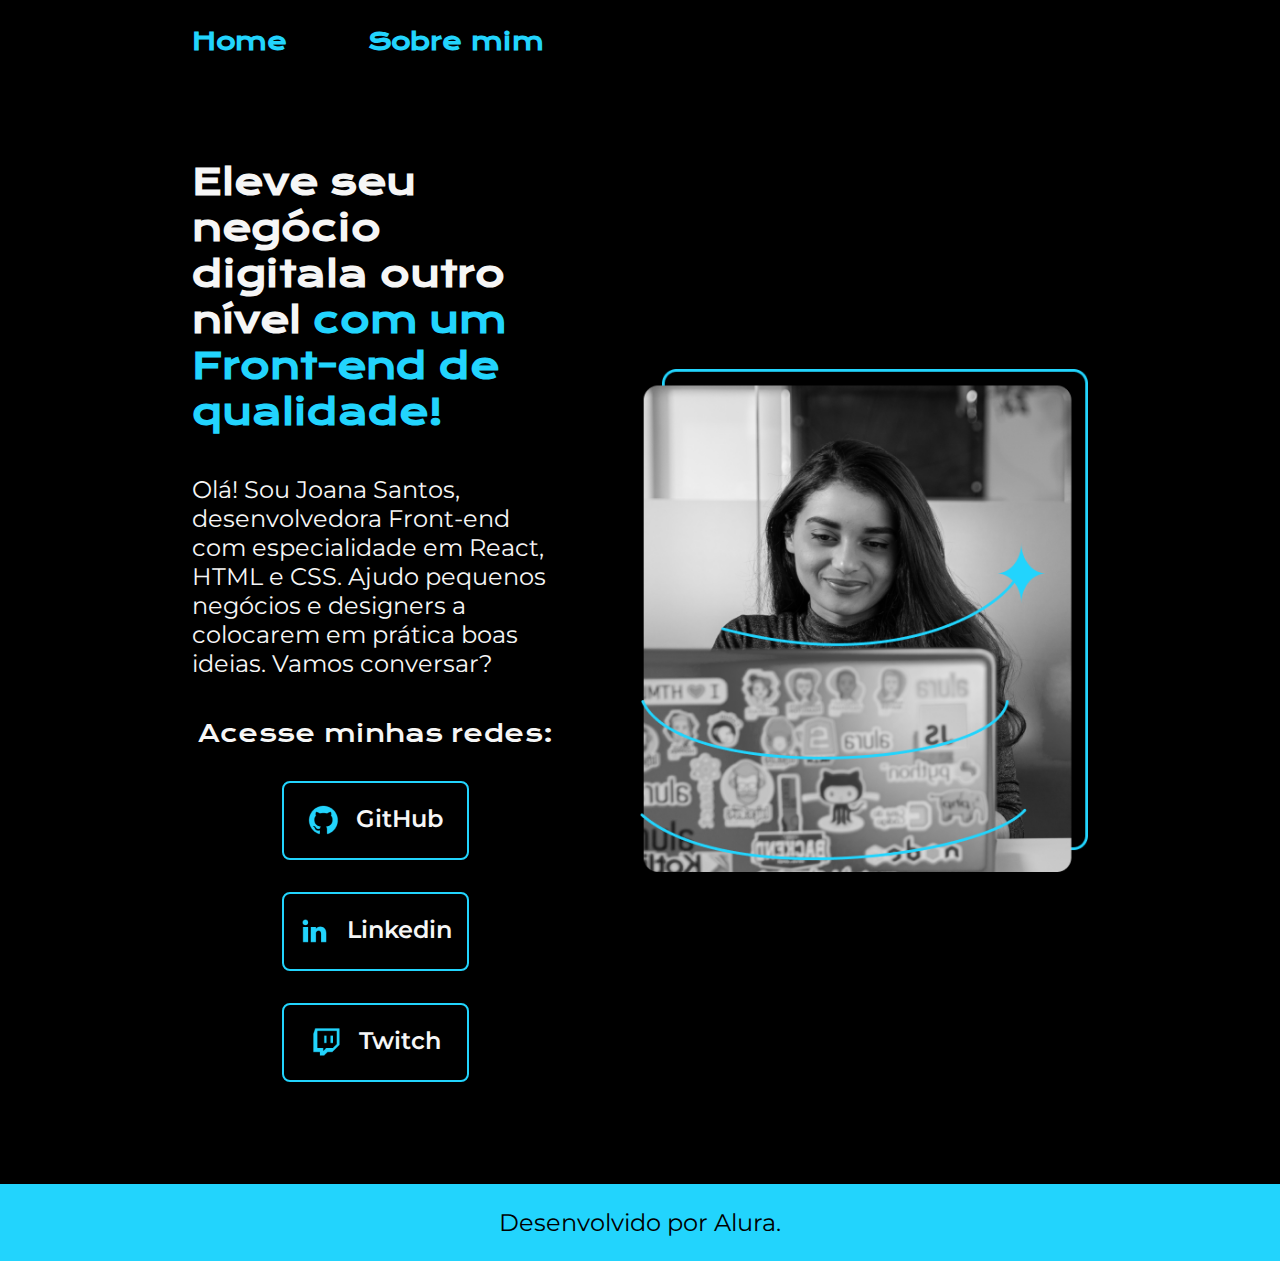
<file: index.html>
<!DOCTYPE html>
<html lang="pt-br">

<head>
    <meta charset="UTF-8">
    <meta name="viewport" content="width=device-width, initial-scale=1.0">
    <title>Portfólio</title>
    <link rel="stylesheet" href="style/style.css">
</head>

<body>
   <header class="cabecalho">
    <nav class="cabecalho__menu">
        <a class="cabecalho__menu__link" href="index.html">Home</a>
        <a class="cabecalho__menu__link" href="about.html">Sobre mim</a>
    </nav>
   </header>
   <main class="apresentacao">
        <section class="apresentacao__conteudo">
            <h1 class="apresentacao__conteudo__titulo">Eleve seu negócio digitala outro nível <strong class="titulo-destaque">com um Front-end de qualidade!</strong></h1>
            <p class="apresentacao__conteudo__titulo__paragrafo">Olá! Sou Joana Santos, desenvolvedora Front-end com especialidade em React, HTML e CSS. Ajudo pequenos negócios e designers a colocarem em prática boas ideias. Vamos conversar?</p>
            <div class="apresentacao__links">
                <h2 class="apresentacao__links__subtitulo">Acesse minhas redes:</h2>
                <a class="apresentacao__links__link" href="https://github.com/rafaballerini">
                    <img src="assetis/github.png" alt="">
                    GitHub
                </a>
                <a class="apresentacao__links__link" href="https://linkedin.com/in/rafaellaballerini">
                    <img src="assetis/linkedin.png" alt="">
                    Linkedin
                </a>
                <a class="apresentacao__links__link" href="https://twitvh.tv/guilimadev">
                    <img src="assetis/twitch.png" alt="">
                    Twitch
                </a> 
                
            </div>
        </section>
    <img class="apresentacao__imagem" src="assetis/joana.png" alt="joana santos">
</main>
   <footer class="rodape">
    <p>Desenvolvido por Alura.</p>
   </footer> 
</body>

</html>
</file>
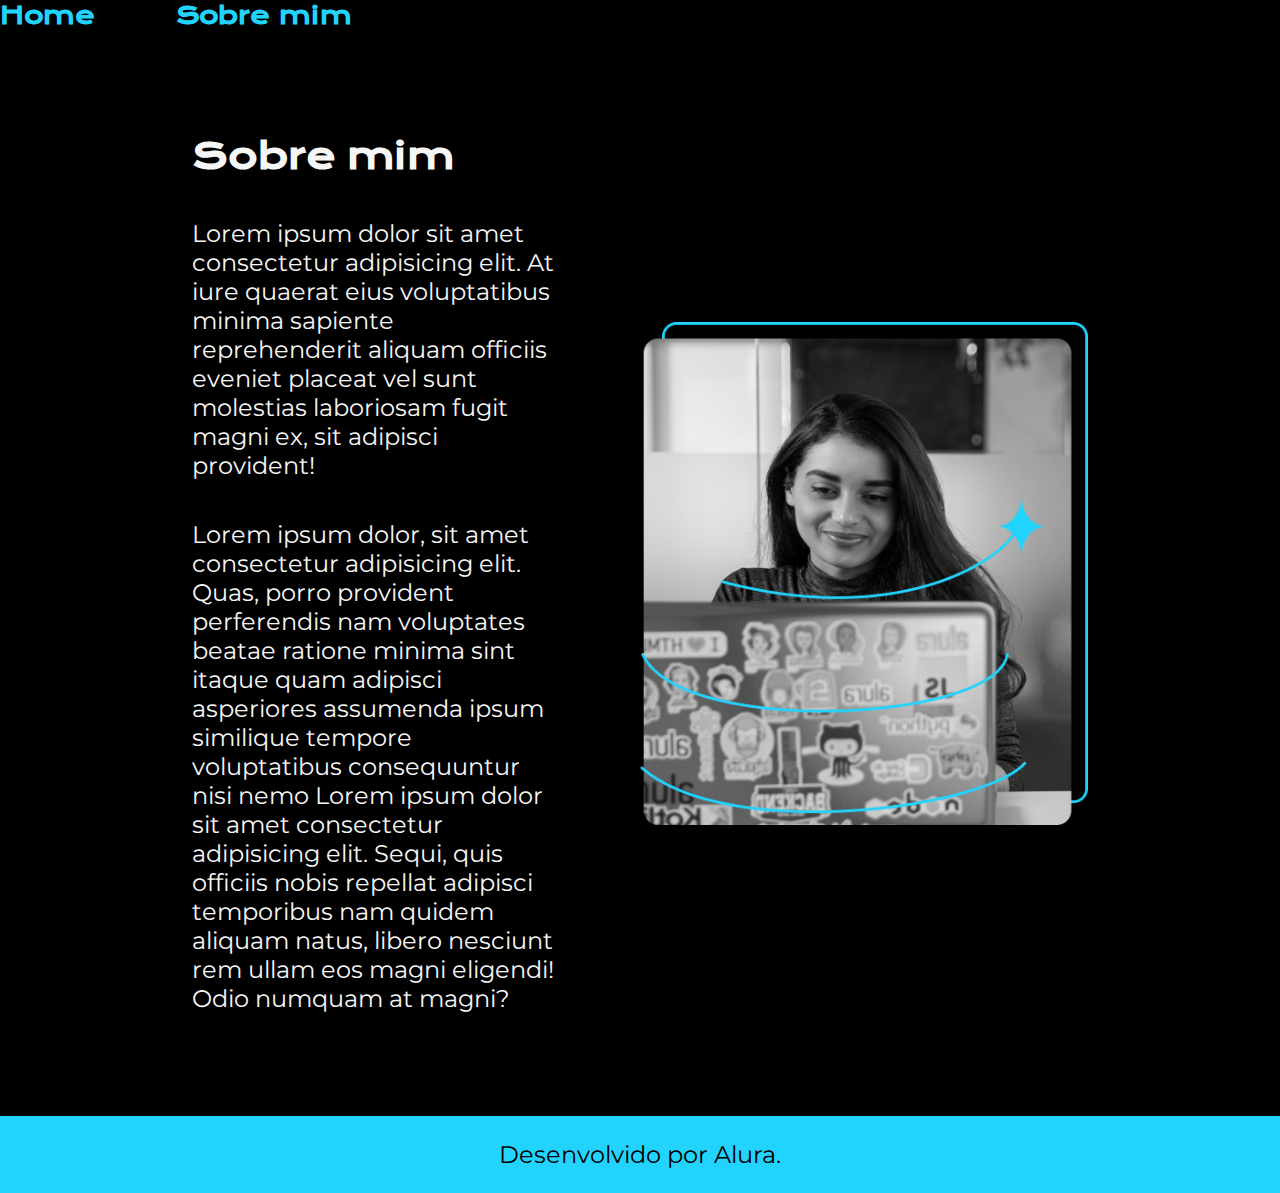
<file: about.html>
<!DOCTYPE html>
<html lang="pt-br">
<head>
    <meta charset="UTF-8">
    <meta name="viewport" content="width=device-width, initial-scale=1.0">
    <title>Sobre mim</title>
    <link rel="stylesheet" href="style/style.css">
</head>
<body>
   <header>
    <nav class="cabecalho__menu">
        <a class="cabecalho__menu__link" href="index.html">Home</a>
        <a class="cabecalho__menu__link" href="about.html">Sobre mim</a>
    </nav>
   </header>
   <main class="apresentacao">
    <section class="apresentacao__conteudo">
        <h1 class="apresentacao__conteudo__titulo">Sobre mim</h1>
        <p class="apresentacao__conteudo__titulo__paragrafo">Lorem ipsum dolor sit amet consectetur adipisicing elit. At iure quaerat eius voluptatibus minima sapiente reprehenderit aliquam officiis eveniet placeat vel sunt molestias laboriosam fugit magni ex, sit adipisci provident!</p>
        <p class="apresentacao__conteudo__titulo__paragrafo">Lorem ipsum dolor, sit amet consectetur adipisicing elit. Quas, porro provident perferendis nam voluptates beatae ratione minima sint itaque quam adipisci asperiores assumenda ipsum similique tempore voluptatibus consequuntur nisi nemo Lorem ipsum dolor sit amet consectetur adipisicing elit. Sequi, quis officiis nobis repellat adipisci temporibus nam quidem aliquam natus, libero nesciunt rem ullam eos magni eligendi! Odio numquam at magni?</p>
    </section>
    <img class="apresentacao__imagem" src="assetis/joana.png" alt="joana santos">
   </main>
   <footer class="rodape">
    <p>Desenvolvido por Alura.</p>
   </footer>
</body>
</html>
</file>
<file: style/style.css>
@import url('https://fonts.googleapis.com/css2?family=Krona+One&family=Montserrat:wght@600&display=swap') ;


:root {
    --cor-primaria: #000000;
    --cor-secundaria:#F6F6F6;
    --cor-terciaria: #22D4FD;
    --cor-hover: #272727;

    --fonte-primaria: 'Krona One', sans-serif;
    --fonte-secundaria:'Montserrat', sans-serif;
}

* {
    margin: 0;
    padding: 0;
}


body{ 
    /* height: 100vh; */
    box-sizing: border-box;
    background-color:var(--cor-primaria);
    color: var(--cor-secundaria);
}

.cabecalho {
    padding: 2% 0% 0% 15%;

}

.cabecalho__menu {
    display: flex;
    gap: 80px;
}

.cabecalho__menu__link {
    font-family: var(--fonte-primaria);
    font-size:1.5rem ;
    font-weight: 600;
    color: var(--cor-terciaria);
    text-decoration: none;
    
}


.apresentacao{
   padding: 8% 15%;
   display: flex;
   align-items: center; 
   justify-content: space-between;
   gap: 82px;
}

.apresentacao__conteudo{
    width: 50%;
    display: flex;
    flex-direction: column;
    gap: 40px;
}

.apresentacao__conteudo__titulo{
    font-size: 2.25rem;
    font-family: var(--fonte-primaria);
}
.titulo-destaque{
    color: var(--cor-terciaria)
}

.apresentacao__conteudo__titulo__paragrafo{
    font-size: 1.5rem;
    font-family: var(--fonte-secundaria);
}


.apresentacao__links{
    display: flex;
    flex-direction: column;
    justify-content: space-between;
    align-items: center;
    gap: 32px;
}

.apresentacao__links__subtitulo{
    font-family: var(--fonte-primaria);
    font-weight: 400;
    font-size: 1.5rem;
}

.apresentacao__links__link{
    /* background-color: #22D4FD; */ /*ctrl + k + c pra comentar*/
    display: flex;
    justify-content: center;
    gap: 16px;
    border: 2px solid var(--cor-terciaria);
    width: 50%;
    text-align: center;
    border-radius: 8px;
    font-size: 1.5rem;
    font-weight: 600;
    padding: 21.5px 0;
    text-decoration: none;
    color: var(--cor-secundaria);
    font-family:var(--fonte-secundaria);

}

.apresentacao__links__link:hover {
    background-color: var(--cor-hover);
}

.apresentacao__imagem {
    width: 50%;

}

.rodape {
  padding: 24px;
  color: var(--cor-primaria);  
  background-color: var(--cor-terciaria);
  text-align: center;
  font-family: var(--fonte-secundaria);
  font-size: 1.5rem;
  font-weight: 400;


}

@media (max-width: 1200px) {

    .cabecalho {
        padding: 10%;

    }

    .cabecalho__menu {
        justify-content: center;
    }

    .apresentacao {
        flex-direction: column-reverse;
        padding: 5%;
    }
    
    .apresentacao__conteudo {
        width: auto;
    }
    
}
</file>
